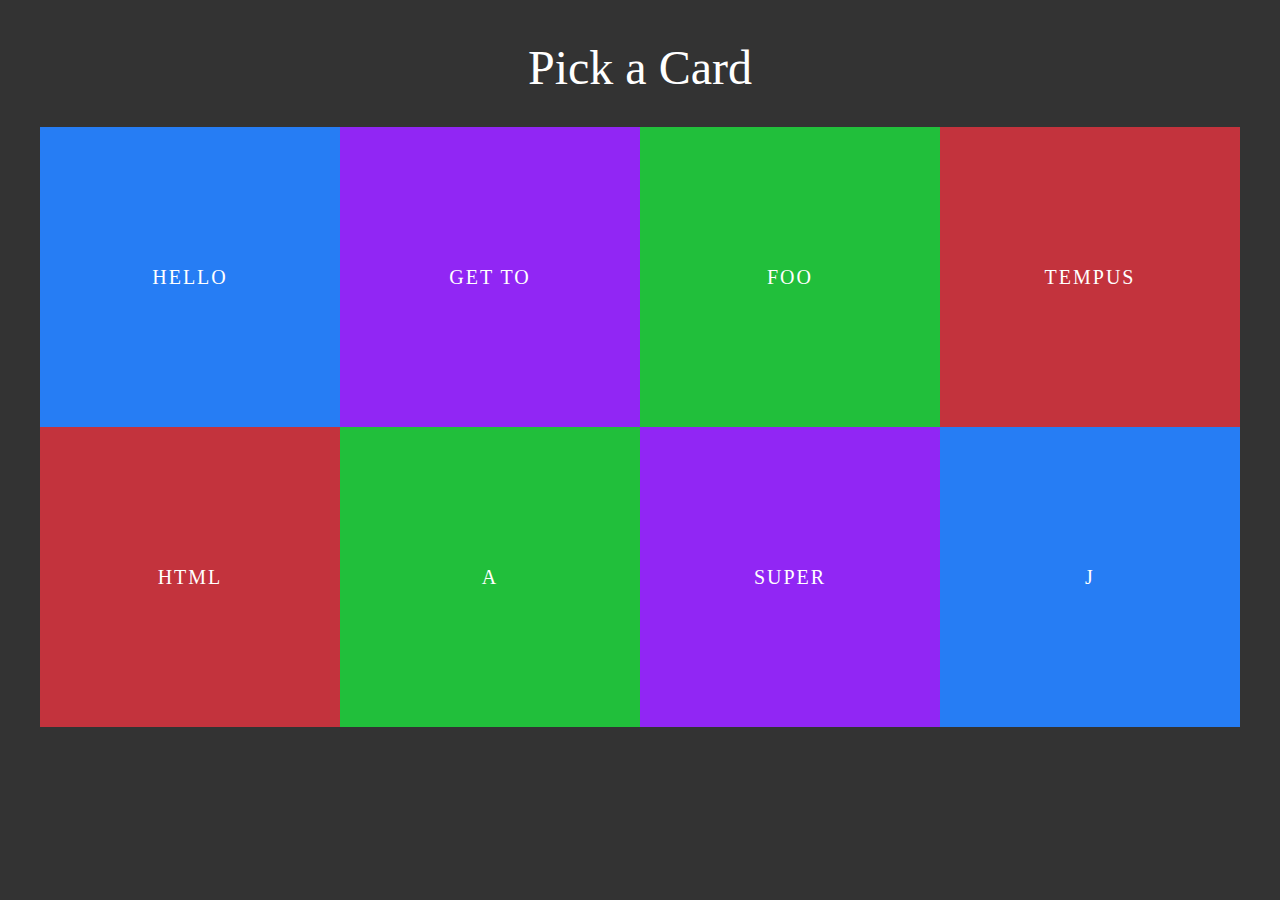
<file: rotate-examples/panels.html>
<!DOCTYPE html>
<head>
  <title>Basket Example</title>
  <link href="style.css" rel="stylesheet" type="text/css">
</head>
<body>
  <div class="wrapper">
    <h1>Pick a Card</h1>
    <ul class="panels">
      <li>
        <div class="front" style="background: #267df4">Hello</div>
        <div class="back" style="background: #4c8fea">World</div>
      </li>
      <li>
        <div class="front" style="background: #9126f4">Get to</div>
        <div class="back" style="background: #a144f7">The chopper</div>
      </li>
      <li>
        <div class="front" style="background: #21bf3b">foo</div>
        <div class="back" style="background: #4dd763">bar</div>
      </li>
      <li>
        <div class="front" style="background: #c3333d">tempus</div>
        <div class="back" style="background: #e74853">fugit</div>
      </li>
      <li>
        <div class="front" style="background: #c3333d">html</div>
        <div class="back" style="background: #e74853">rocks</div>
      </li>
      <li>
        <div class="front" style="background: #21bf3b">A</div>
        <div class="back" style="background: #4dd763">B</div>
      </li>
      <li>
        <div class="front" style="background: #9126f4">Super</div>
        <div class="back" style="background: #a144f7">Mariokart</div>
      </li>
      <li>
        <div class="front" style="background: #267df4">j</div>
        <div class="back" style="background: #4c8fea">Query</div>
      </li>
    </ul>
  </div>
</body>
</file>
<file: rotate-examples/style.css>
body{
  background: #333;
  font-family: verdana;
}

.wrapper{
  width: 100%;
  max-width: 1200px;
  margin: 40px auto;
}

h1{
  color: #fff;
  font-weight: normal;
  text-align: center;
  font-size: 48px;
}

.panels{
  list-style-type: none;
  padding: 0;
}

.panels li{
  position: relative;
  width: 25%;
  margin: 0;
  display: block;
  box-sizing: border-box;
  float: left
}

.panels li div{
  width: 100%;
  padding: 50% 0;
  text-align: center;
  color: #fff;
  font-size: 20px;
  text-transform: uppercase;
  letter-spacing: 2px;
  line-height: 0;
  cursor: pointer;
}

/*// ANIMATION STYLES //*/
.panels div.back{
  transform: rotateY(90deg);
}


.panels div.front{
position: absolute;
}

.panels li:hover div.front{
  animation: twirl 0.2s ease-in forwards;

}

.panels li:hover div.back{
  animation: twirl 0.2s 0.2s ease-out forwards reverse;

}

@keyframes twirl {
  
  0%{transform: rotateY(0deg);}
  100%{transform: rotateY(90deg);}

  
}
</file>
